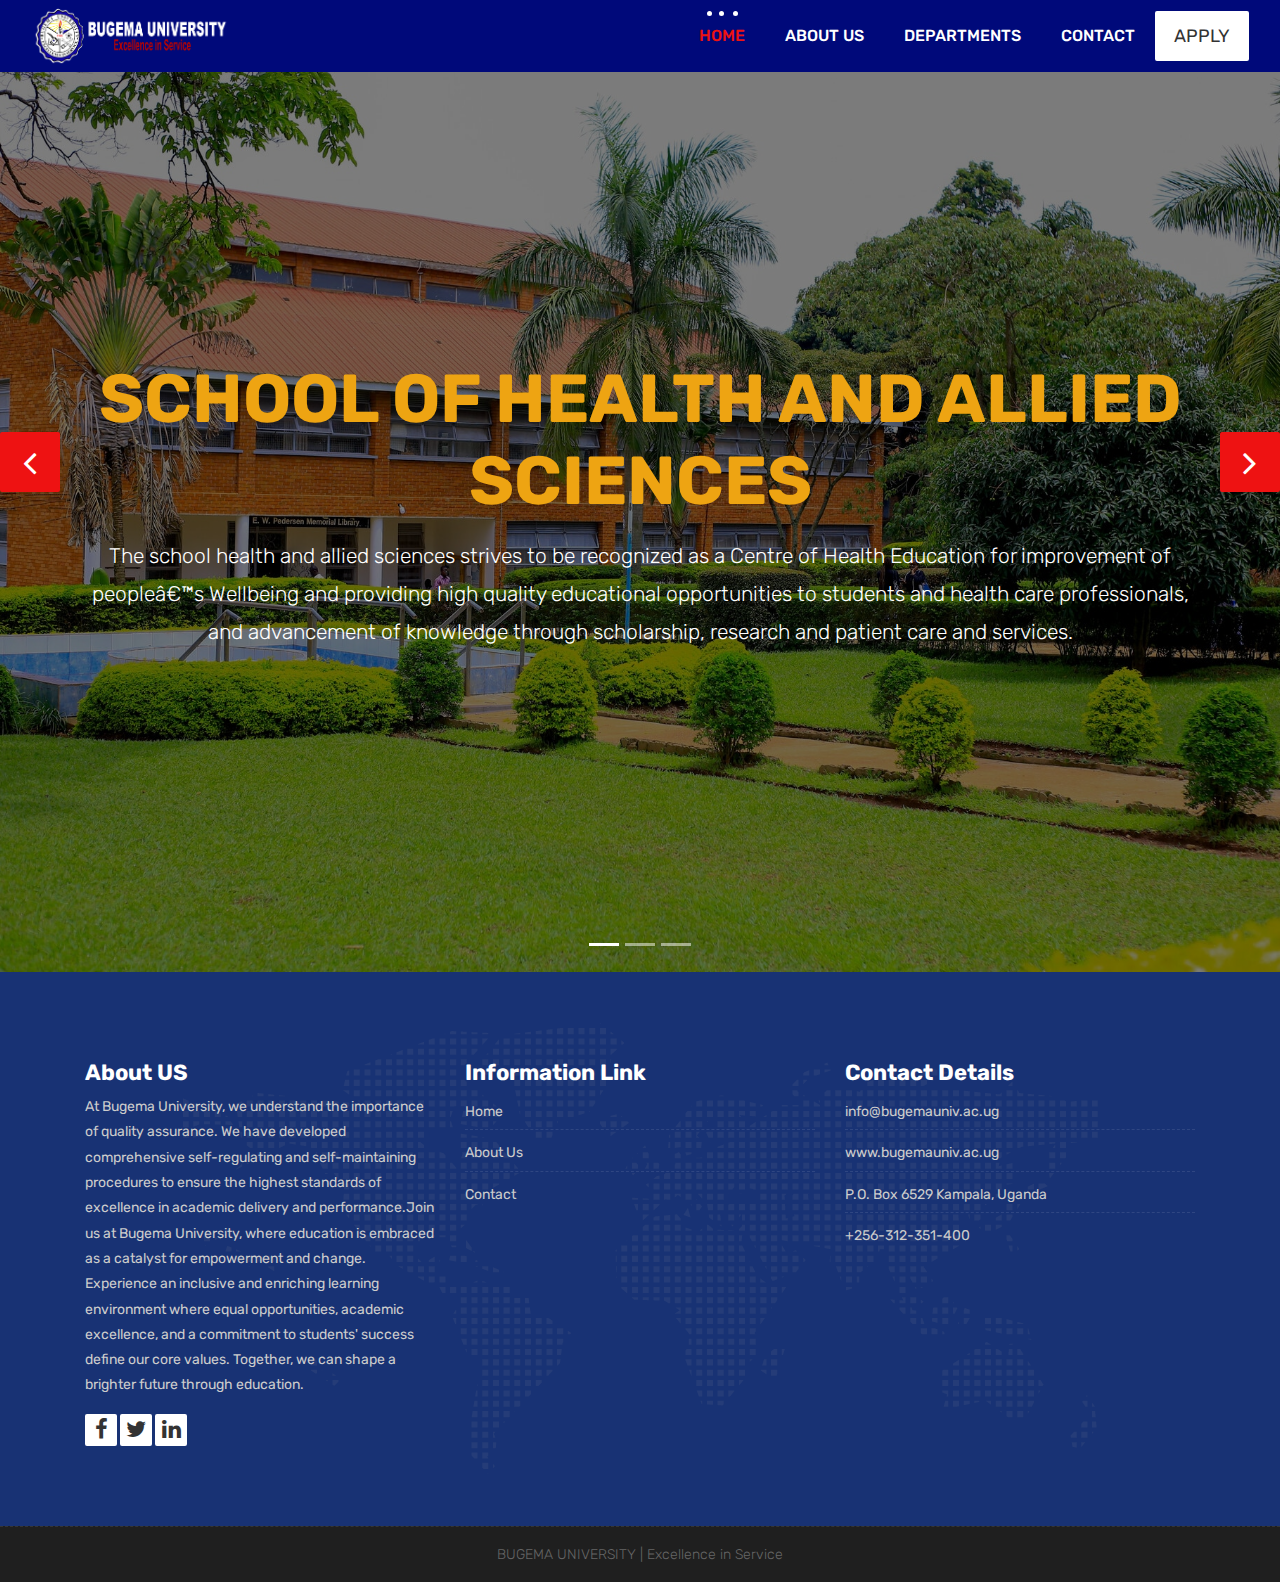
<file: index.html>
<!DOCTYPE html>
<html lang="en">

    <!-- Basic -->
    <meta charset="utf-8">
    <meta http-equiv="X-UA-Compatible" content="IE=edge">   
   
    <!-- Mobile Metas -->
    <meta name="viewport" content="width=device-width, initial-scale=1">
 
     <!-- Site Metas -->
    <title>School of Health  And Allied Sceinces</title>  
    <meta name="keywords" content="">
    <meta name="description" content="">
    <meta name="author" content="">

    <!-- Site Icons -->
    <link rel="shortcut icon" href="images/bu logo-01.png" type="image/x-icon" />
	  <link rel="apple-touch-icon" href="images/BU LOGO BIG-01.png">

    <!-- Bootstrap CSS -->
    <link rel="stylesheet" href="css/bootstrap.min.css">
    <!-- Site CSS -->
    <link rel="stylesheet" href="style.css">
    <!-- ALL VERSION CSS -->
    <link rel="stylesheet" href="css/versions.css">
    <!-- Responsive CSS -->
    <link rel="stylesheet" href="css/responsive.css">
    <!-- Custom CSS -->
    <link rel="stylesheet" href="css/custom.css">

    <!-- Modernizer for Portfolio -->
    <script src="js/modernizer.js"></script>

    <!--[if lt IE 9]>
      <script src="https://oss.maxcdn.com/libs/html5shiv/3.7.0/html5shiv.js"></script>
      <script src="https://oss.maxcdn.com/libs/respond.js/1.4.2/respond.min.js"></script>
    <![endif]-->

</head>
<body class="host_version"> 

	<header class="top-navbar">
		<nav class="navbar navbar-expand-lg navbar-light bg-light">
			<div class="container-fluid">
				<a class="navbar-brand" href="index.html">
					<img src="images/BU BANNER-01.png"  width="200" height="57" alt="" />
				</a>
				<button class="navbar-toggler" type="button" data-toggle="collapse" data-target="#navbars-host" aria-controls="navbars-rs-food" aria-expanded="false" aria-label="Toggle navigation">
					<span class="icon-bar"></span>
                    <span class="icon-bar"></span>
                    <span class="icon-bar"></span>
				</button>
				<div class="collapse navbar-collapse" id="navbars-host">
					<ul class="navbar-nav ml-auto">
						<li class="nav-item active"><a class="nav-link" href="index.html">Home</a></li>
						<li class="nav-item"><a class="nav-link" href="about.html">About Us</a></li>
						<li class="nav-item dropdown">
							<a class="nav-link dropdown-toggle" href="#" id="dropdown-a" data-toggle="dropdown">Departments </a>
							<div class="dropdown-menu" aria-labelledby="dropdown-a">
								<a class="dropdown-item" href="DEPARTMENT OF NURSING AND MID-WIFERY.html">DEPARTMENT OF NURSING AND MID-WIFERY</a>
								<a class="dropdown-item" href="DEPARTMENT OF NUTRITION FOOD AND TECHNOLOGY.html">DEPARTMENT OF NUTRITION FOOD AND TECHNOLOGY</a>
							</div>
						</li>
						<li class="nav-item"><a class="nav-link" href="contact.html">Contact</a></li>
					</ul>
					<ul class="nav navbar-nav navbar-right">
                        <li><a class="hover-btn-new log blue" href="https://apply.bugemauniv.ac.ug/" data-toggle="modal" data-target="#login"><span>APPLY</span></a></li>
                    </ul>
				</div>
			</div>
		</nav>
	</header>
	<!-- End header -->
	
	<div id="carouselExampleControls" class="carousel slide bs-slider box-slider" data-ride="carousel" data-pause="hover" data-interval="false" >
		<!-- Indicators -->
		<ol class="carousel-indicators">
			<li data-target="#carouselExampleControls" data-slide-to="0" class="active"></li>
			<li data-target="#carouselExampleControls" data-slide-to="1"></li>
			<li data-target="#carouselExampleControls" data-slide-to="2"></li>
		</ol>
		<div class="carousel-inner" role="listbox">
			<div class="carousel-item active">
				<div id="home" class="first-section" style="background-image:url('images/calendar 2023/1.jpg');">
					<div class="dtab">
						<div class="container">
							<div class="row">
								<div class="col-md-12 col-sm-12 text-center">
									<div class="big-tagline">
										<h2><b><strong>SCHOOL OF HEALTH AND ALLIED SCIENCES</strong></b></h2>
										<p class="lead">The school health and allied sciences strives to be recognized as a Centre of Health Education for improvement of peopleâ€™s Wellbeing and providing high quality educational opportunities to students and health care professionals, and advancement of knowledge through scholarship, research and patient care and services.</p>
											
											
									</div>
								</div>
							</div><!-- end row -->            
						</div><!-- end container -->
					</div>
				</div><!-- end section -->
			</div>
			<div class="carousel-item">
				<div id="home" class="first-section" style="background-image:url('images/calendar 2023/2.jpg');">
					<div class="dtab">
						<div class="container">
							<div class="row">
								<div class="col-md-12 col-sm-12 text-center">
									<div class="big-tagline">
										<h2 data-animation="animated zoomInRight"><b><strong>DEPARTMENT OF NURSING AND MID-WIFERY</strong></b></h2>
										
											<a href="DEPARTMENT OF NURSING AND MID-WIFERY.html" class="hover-btn-new"><span>Read More</span></a>
									</div>
								</div>
							</div><!-- end row -->            
						</div><!-- end container -->
					</div>
				</div><!-- end section -->
			</div>
			<div class="carousel-item">
				<div id="home" class="first-section" style="background-image:url('images/calendar 2023/FOOD.jpg');">
					<div class="dtab">
						<div class="container">
							<div class="row">
								<div class="col-md-12 col-sm-12 text-center">
									<div class="big-tagline">
										<h2 data-animation="animated zoomInRight"><strong><b>DEPARTMENT OF NUTRITION FOOD AND TECHNOLOGY </b></strong></h2>
										
											<a href="DEPARTMENT OF NUTRITION FOOD AND TECHNOLOGY.html" class="hover-btn-new"><span>Read More</span></a>
									</div>
								</div>
							</div><!-- end row -->            
						</div><!-- end container -->
					</div>
				</div><!-- end section -->
			</div>
			<!-- Left Control -->
			<a class="new-effect carousel-control-prev" href="#carouselExampleControls" role="button" data-slide="prev">
				<span class="fa fa-angle-left" aria-hidden="true"></span>
				<span class="sr-only">Previous</span>
			</a>

			<!-- Right Control -->
			<a class="new-effect carousel-control-next" href="#carouselExampleControls" role="button" data-slide="next">
				<span class="fa fa-angle-right" aria-hidden="true"></span>
				<span class="sr-only">Next</span>
			</a>
		</div>
	</div>
      <section>
        <footer class="footer">
            <div class="container">
                <div class="row">
                    <div class="col-lg-4 col-md-4 col-xs-12">
                        <div class="widget clearfix">
                            <div class="widget-title">
                                <h3>About US</h3>
                            </div>
                            <p> At Bugema University, we understand the importance of quality assurance. We have developed comprehensive self-regulating and self-maintaining procedures to ensure the highest standards of excellence in academic delivery and performance.Join us at Bugema University, where education is embraced as a catalyst for empowerment and change. Experience an inclusive and enriching learning environment where equal opportunities, academic excellence, and a commitment to students' success define our core values. Together, we can shape a brighter future through education.</p>   
                            <div class="footer-right">
                                <ul class="footer-links-soi">
                                    <li><a href="https://www.facebook.com/bugemauniv.ac.ug/"><i class="fa fa-facebook"></i></a></li>
                                    <li><a href="https://twitter.com/UnivBugema"><i class="fa fa-twitter"></i></a></li>
                                    <li><a href="https://www.linkedin.com/school/bugema-university/"><i class="fa fa-linkedin"></i></a></li>
                                </ul><!-- end links -->
                            </div>						
                        </div><!-- end clearfix -->
                    </div><!-- end col -->
        
                    <div class="col-lg-4 col-md-4 col-xs-12">
                        <div class="widget clearfix">
                            <div class="widget-title">
                                <h3>Information Link</h3>
                            </div>
                            <ul class="footer-links">
                                <li><a href="index.html">Home</a></li>
                                <li><a href="about.html">About Us</a></li>
                                <li><a href="contact.html">Contact</a></li>
                            </ul><!-- end links -->
                        </div><!-- end clearfix -->
                    </div><!-- end col -->
                    
                    <div class="col-lg-4 col-md-4 col-xs-12">
                        <div class="widget clearfix">
                            <div class="widget-title">
                                <h3>Contact Details</h3>
                            </div>
        
                            <ul class="footer-links">
                                <li><a href="mailto:#">info@bugemauniv.ac.ug</a></li>
                                <li><a href="#">www.bugemauniv.ac.ug</a></li>
                                <li>P.O. Box 6529 Kampala, Uganda</li>
                                <li>+256-312-351-400</li>
                            </ul><!-- end links -->
                        </div><!-- end clearfix -->
                    </div><!-- end col -->
                    
                </div><!-- end row -->
            </div><!-- end container -->
        </footer><!-- end footer -->
        
        <div class="copyrights">
            <div class="container">
                <div class="footer-distributed">
                    <div class="footer-center">                   
                        <p class="footer-company-name">BUGEMA UNIVERSITY | Excellence in Service</a></p>
                    </div>
                </div>
            </div><!-- end container -->
        </div><!-- end copyrights -->
</section>

    

    <!-- ALL JS FILES -->
    <script src="js/all.js"></script>
    <!-- ALL PLUGINS -->
    <script src="js/custom.js"></script>
	<script src="js/timeline.min.js"></script>
	<script>
		timeline(document.querySelectorAll('.timeline'), {
			forceVerticalMode: 700,
			mode: 'horizontal',
			verticalStartPosition: 'left',
			visibleItems: 4
		});
	</script>
</body>
</html>
</file>
<file: style.css>
/*------------------------------------------------------------------
    IMPORT FONTS
-------------------------------------------------------------------*/

@import url('https://fonts.googleapis.com/css?family=Rubik:300,300i,400,400i,500,500i,700,700i,900,900i');

/*------------------------------------------------------------------
    IMPORT FILES
-------------------------------------------------------------------*/

@import url(css/animate.css);
@import url(css/animate.min.css);
@import url(css/bootstrap-touch-slider.css);
@import url(css/flaticon.css);
@import url(css/timeline.min.css);
@import url(css/prettyPhoto.css);
@import url(css/owl.carousel.css);
@import url(css/font-awesome.min.css);

/*------------------------------------------------------------------
    SKELETON
-------------------------------------------------------------------*/

body {
    color: #333333;
    font-size: 14px;
    font-family: 'Rubik', sans-serif;
    line-height: 1.80857;
}

body.demos .section {
    background: url(images/bg.png) repeat top center #f2f3f5;
}

body.demos .section-title img {
    max-width: 280px;
    display: block;
    margin: 10px auto;
}

body.demos .service-widget h3 {
    border-bottom: 1px solid #ededed;
    font-size: 18px;
    padding: 20px 0;
    background-color: #ffffff;
}

body.demos .service-widget {
    margin: 0 0 30px;
    padding: 30px;
    background-color: #fff
}

body.demos .container-fluid {
    max-width: 1080px
}

html, body{
	height: 100%;
}


a {
    color: #1f1f1f;
    text-decoration: none !important;
    outline: none !important;
    -webkit-transition: all .3s ease-in-out;
    -moz-transition: all .3s ease-in-out;
    -ms-transition: all .3s ease-in-out;
    -o-transition: all .3s ease-in-out;
    transition: all .3s ease-in-out;
}

h1,
h2,
h3,
h4,
h5,
h6 {
    letter-spacing: 0;
    font-weight: normal;
    position: relative;
    padding: 0 0 10px 0;
    font-weight: normal;
    line-height: 120% !important;
    color: blue;
    margin: 0
}

h1 {
    font-size: 24px
}

h2 {
    font-size: 22px
}

h3 {
    font-size: 18px
}

h4 {
    font-size: 16px
}

h5 {
    font-size: 14px
}

h6 {
    font-size: 13px
}

h1 a,
h2 a,
h3 a,
h4 a,
h5 a,
h6 a {
    color: #212121;
    text-decoration: none!important;
    opacity: 1
}

h1 a:hover,
h2 a:hover,
h3 a:hover,
h4 a:hover,
h5 a:hover,
h6 a:hover {
    opacity: .8
}

a {
    color: #1f1f1f;
    text-decoration: none;
    outline: none;
}

a,
.btn {
    text-decoration: none !important;
    outline: none !important;
    -webkit-transition: all .3s ease-in-out;
    -moz-transition: all .3s ease-in-out;
    -ms-transition: all .3s ease-in-out;
    -o-transition: all .3s ease-in-out;
    transition: all .3s ease-in-out;
}

.btn-custom {
    margin-top: 20px;
    background-color: transparent !important;
    border: 2px solid #ddd;
    padding: 12px 40px;
    font-size: 16px;
}

.lead {
    font-size: 18px;
    line-height: 30px;
    color: #767676;
    margin: 0;
    padding: 0;
}

blockquote {
    margin: 20px 0 20px;
    padding: 30px;
}


/*------------------------------------------------------------------
    WP CORE
-------------------------------------------------------------------*/

.first {
    clear: both
}

.last {
    margin-right: 0
}

.alignnone {
    margin: 5px 20px 20px 0;
}

.aligncenter,
div.aligncenter {
    display: block;
    margin: 5px auto 5px auto;
}

.alignright {
    float: right;
    margin: 10px 0 20px 20px;
}

.alignleft {
    float: left;
    margin: 10px 20px 20px 0;
}

a img.alignright {
    float: right;
    margin: 10px 0 20px 20px;
}

a img.alignnone {
    margin: 10px 20px 20px 0;
}

a img.alignleft {
    float: left;
    margin: 10px 20px 20px 0;
}

a img.aligncenter {
    display: block;
    margin-left: auto;
    margin-right: auto
}

.wp-caption {
    background: #fff;
    border: 1px solid #f0f0f0;
    max-width: 96%;
    /* Image does not overflow the content area */
    padding: 5px 3px 10px;
    text-align: center;
}

.wp-caption.alignnone {
    margin: 5px 20px 20px 0;
}

.wp-caption.alignleft {
    margin: 5px 20px 20px 0;
}

.wp-caption.alignright {
    margin: 5px 0 20px 20px;
}

.wp-caption img {
    border: 0 none;
    height: auto;
    margin: 0;
    max-width: 98.5%;
    padding: 0;
    width: auto;
}

.wp-caption p.wp-caption-text {
    font-size: 11px;
    line-height: 17px;
    margin: 0;
    padding: 0 4px 5px;
}


/* Text meant only for screen readers. */

.screen-reader-text {
    clip: rect(1px, 1px, 1px, 1px);
    position: absolute !important;
    height: 1px;
    width: 1px;
    overflow: hidden;
}

.screen-reader-text:focus {
    background-color: #f1f1f1;
    border-radius: 3px;
    box-shadow: 0 0 2px 2px rgba(0, 0, 0, 0.6);
    clip: auto !important;
    color: #00097a;
    display: block;
    font-size: 14px;
    font-size: 0.875rem;
    font-weight: bold;
    height: auto;
    left: 5px;
    line-height: normal;
    padding: 15px 23px 14px;
    text-decoration: none;
    top: 5px;
    width: auto;
    z-index: 100000;
    /* Above WP toolbar. */
}

/*------------------------------------------------------------------
    LOADER
-------------------------------------------------------------------*/

.loader-container {
  position: absolute;
  top: 0;
  left: 0;
  width: 100%;
  height: 100%;
  z-index:8888;
}
.loader-container:before {
  content: '';
  position: absolute;
  top: 0;
  left: 0;
  width: 100%;
  height: 50%;
  background: #00097a;
  z-index: -1;
  transition: top 1.2s linear 3.1s;
}
.loader-container:after {
  content: '';
  position: absolute;
  bottom: 0;
  left: 0;
  width: 100%;
  height: 50%;
  background: #00097a;
  z-index: -1;
  transition: bottom 1.2s linear 3.1s;
}
.loader-container.done:before {
  top: -50%;
}
.loader-container.done:after {
  bottom: -50%;
}

.progress-br {
  position: absolute;
  top: 50%;
  left: 50%;
  transform: translateX(-50%) translateY(-50%);
  transform-origin: center;
}
.progress-br .progress__item {
  text-align: center;
  width: 100px;
  height: 100px;
  line-height: 100px;
  border: 2px solid #fff;
  border-radius: 50%;
}
.progress-br .progress__item:before {
  content: '';
  position: absolute;
  top: 0;
  left: 50%;
  margin-top: -3px;
  margin-left: 0px;
  width: 50px;
  height: 50px;
  border-top: solid 10px #fff;
  border-right: solid 10px #fff;
  border-top-right-radius: 100%;
  transform-origin: left bottom;
  -webkit-animation: spin 3s linear infinite;
}
.progress-br.float .progress__item:before {
  border-top-width: 50px;
  margin-top: 0px;
  height: 50px;
}

.progress-br.float.shadow:before {
  border-top-width: 50px;
  margin-top: -50px;
  height: 50px;
}
.progress-br.shadow:before {
  content: '';
  position: absolute;
  top: 50%;
  left: 50%;
  margin: -50px 0 0 50px;
  width: 50px;
  height: 50px;
  border-top: solid 10px #6e912d;
  border-right: solid 10px #6e912d;
  border-top-right-radius: 100%;
  z-index: -1;
  transform-origin: left bottom;
  -webkit-animation: spin 3s linear infinite;
}
.progress-br.shadow:after {
  content: '';
  position: absolute;
  top: 50%;
  left: 50%;
  width: 100px;
  height: 100px;
  color: #6e912d;
  text-align: center;
  line-height: 100px;
  border: 2px solid #6e912d;
  border-radius: 50%;
  margin: -50px 0 0 -0px;
  z-index: -1;
  transform-origin: center;
}
.progress-br.done .progress__item {
  opacity: 0;
  -webkit-animation: done 3.1s;
  transition: opacity 0.3s linear 3.1s;
}
.progress-br.done .progress__item:before {
  display: none;
}
.progress-br.done:before {
  display: none;
}
.progress-br.done:after {
  opacity: 0;
  -webkit-animation: done 3.1s;
  transition: opacity 0.15s linear 3.1s;
}

@-webkit-keyframes done {
  10% {
    transform: scale(1.1);
  }
  20% {
    transform: scale(0.9);
  }
  30% {
    transform: scale(1.07);
  }
  40% {
    transform: scale(0.93);
  }
  50% {
    transform: scale(1.04);
  }
  60% {
    transform: scale(0.97);
  }
  80% {
    transform: scale(1.01);
  }
  90% {
    transform: scale(0.99);
  }
  100% {
    transform: scale(1);
  }
}
@-webkit-keyframes spin {
  100% {
    -webkit-transform: rotate(360deg);
  }
}

.shadow{
	box-shadow: none !important;
}

/*------------------------------------------------------------------
    HEADER
-------------------------------------------------------------------*/


.top-navbar .bg-light{
	background: #00097a !important;
}

.top-navbar .navbar-light .navbar-nav .nav-link{
	color: #ffffff;
	font-size: 16px;
	font-weight: 500;
}

.top-navbar .navbar-light .navbar-nav .nav-item{
	position: relative;
	display: inline-block;
	padding: 15px 0px;
	margin: 0px 20px;
}
.top-navbar .navbar-light .navbar-nav .nav-item .nav-link{
	padding: 6px 0px;
	position: relative;
	display: block;
	line-height: 30px;
	letter-spacing: 0px;
	text-transform: uppercase;
}

.top-navbar .navbar-light .navbar-nav .nav-item::after {
    position: absolute;
    content: '';
    left: 50%;
    bottom: auto;
    top: 11px;
    width: 5px;
	height: 5px;
    opacity: 0;
    margin-left: -3px;
    background-color: #ffffff;
	border-radius: 50px;
    -webkit-transform: translateY(0px);
    transform: translateY(0px);
    transition: all 900ms ease;
    -webkit-transition: all 900ms ease;
    -ms-transition: all 900ms ease;
    -o-transition: all 900ms ease;
    -moz-transition: all 900ms ease;
}

.top-navbar .navbar-light .navbar-nav .nav-item .nav-link::before {
    position: absolute;
    content: '';
    left: 0%;
    bottom: auto;
    top: -4px;
    width: 5px;
	height: 5px;
	border-radius: 50px;
    opacity: 0;
    margin-left: -10px;
    background-color: #ffffff;
    -webkit-transform: translateY(0px);
    transform: translateY(0px);
    transition: all 900ms ease;
    -webkit-transition: all 900ms ease;
    -ms-transition: all 900ms ease;
    -o-transition: all 900ms ease;
    -moz-transition: all 900ms ease;
}

.top-navbar .navbar-light .navbar-nav .nav-item .nav-link::after {
    position: absolute;
    content: '';
    right: 0%;
    left: auto;
    bottom: auto;
    top: -4px;
    width: 5px;
	height: 5px;
	border-radius: 50px;
	border: none !important;
    opacity: 0;
    margin-right: -11px;
    background-color: #ffffff;
    transition: all 900ms ease;
    -webkit-transition: all 900ms ease;
    -ms-transition: all 900ms ease;
    -o-transition: all 900ms ease;
    -moz-transition: all 900ms ease;
}

.top-navbar .navbar-light .navbar-nav .nav-item.active::after{
	opacity: 1;
}

.top-navbar .navbar-light .navbar-nav .nav-item.active .nav-link::before {
	opacity: 1;
	left: 40%;
}
.top-navbar .navbar-light .navbar-nav .nav-item.active .nav-link{
	color: #ee1212;
}
.top-navbar .navbar-light .navbar-nav .nav-item.active .nav-link::after{
	opacity: 1;
	right: 40%;
}

.top-navbar .navbar-light .navbar-nav .nav-item:hover::after{
	opacity: 1;
}

.top-navbar .navbar-light .navbar-nav .nav-item .nav-link:hover::before{
	opacity: 1;
	left: 40%;
}
.top-navbar .navbar-light .navbar-nav .nav-item .nav-link:hover{
	color: #ee1212;
}
.top-navbar .navbar-light .navbar-nav .nav-item .nav-link:hover::after{
	opacity: 1;
	right: 40%;
}

.dropdown:hover>.dropdown-menu {
  display: block;
}

.dropdown>.dropdown-toggle:active {
    pointer-events: none;
}

.dropdown:hover>.dropdown-menu .dropdown-item{
	padding-left: 10px;
}


.top-navbar.fixed-menu .bg-light {
    position: fixed;
    top: 0;
    width: 100%;
    z-index: 9999;
    visibility: visible;
    transform: translate(0,0) scale(1);
    transition: .3s;
}

.top-navbar .bg-light {
    padding-top: 0px;
    padding-bottom: 0px;
    box-shadow: 0 0 18px 0 rgba(0,0,0,.12);
}

.top-navbar .navbar-light .navbar-nav li .dropdown-menu {
    box-shadow: 0 2px 12px 0 rgba(0,0,0,.12);
    border: none;
    border-radius: 0px;
    margin: 0px;
	padding: 10px;
}

.top-navbar .navbar-light .navbar-nav li .dropdown-menu a:hover{
	background: #ee1212;
	color: #ffffff;
}

.navbar-right li a{
	position: relative;
	font-size: 18px;
	display: inline-block;
}
.navbar-right li a,
.navbar-right li a.hover-btn-new::after {
	-webkit-transition: all 0.3s;
	-moz-transition: all 0.3s;
	-o-transition: all 0.3s;
	transition: all 0.3s;
}

.navbar-right li a.hover-btn-new::before,
.navbar-right li a.hover-btn-new::after {
  background: #ee1212;
  content: '';
  position: absolute;
  z-index: 1;
}

.navbar-right li a.hover-btn-new:hover span {
  color: #ffffff;
}
.navbar-right li a.hover-btn-new::before {
  height: 100%;
  left: 0;
  top: 0;
  width: 100%;
}
.navbar-right li a.hover-btn-new::after {
  background: #ffffff !important;
  height: 100%;
  left: 0;
  top: 0;
  width: 100%;
}
.navbar-right li a.hover-btn-new span{
	position: relative;
	z-index: 2;
	color: #333333;
}
.navbar-right li a.hover-btn-new:hover:after {
  height: 0;
  left: 50%;
  top: 50%;
  width: 0;
}


.navbar-toggler{
	background: #ffffff;
	border-radius: 0px;
	padding: 10px 10px;
}

.navbar-toggler .icon-bar {
    display: block;
    width: 22px;
    height: 2px;
    border-radius: 1px;
	background: #333333;
}
.navbar-toggler .icon-bar + .icon-bar {
    margin-top: 4px;
}

.navbar-toggler:hover{
	background: #ee1212;
}

.navbar-toggler:hover .icon-bar{
	background: #ffffff;
}


.box-slider{
	height: 100%;
}


.box-slider .carousel-control-prev{
	border-radius: 2px;
	background: #ee1212;
	position: absolute;
	left: 0px;
	font-size: 38px;
	top: 40%;
	width: 60px;
	height: 60px;
	line-height: 20px;
	opacity: 1;
}
.box-slider .carousel-control-next{
	border-radius: 2px;
	background: #ee1212;
	position: absolute;
	right: 0px;
	font-size: 38px;
	top: 40%;
	width: 60px;
	height: 60px;
	line-height: 20px;
	opacity: 1;
}

.first-section .big-tagline a{
	background: none;
	position: relative;
	display: inline-block;
	font-size: 18px;
	color: #333333;
	font-weight: 500;
}


.big-tagline a,
.big-tagline a.hover-btn-new::after {
	-webkit-transition: all 0.3s;
	-moz-transition: all 0.3s;
	-o-transition: all 0.3s;
	transition: all 0.3s;
}

.big-tagline a.hover-btn-new::before,
.big-tagline a.hover-btn-new::after {
  background: #fff;
  content: '';
  position: absolute;
  z-index: 1;
}

.big-tagline a.hover-btn-new:hover span {
  color: #ee1212;
}

.hover-btn-new::before {
  height: 100%;
  left: 0;
  top: 0;
  width: 100%;
}

.hover-btn-new::after {
  background: #ee1212 !important;
  height: 100%;
  left: 0;
  top: 0;
  width: 100%;
}
.hover-btn-new span{
	position: relative;
	z-index: 2;
}

.hover-btn-new:hover:after {
  height: 0;
  left: 50%;
  top: 50%;
  width: 0;
}


.first-section .big-tagline a:hover{
	color: #333333;
}
.box-slider .carousel-inner{
	height: 100%;
}
.box-slider .carousel-item{
	height: 100%;
	width: 100%;
}



/*------------------------------------------------------------------
    SECTIONS
-------------------------------------------------------------------*/

.dbcolor{
	background: #ee1212;
}

.parallax {
    background-attachment: fixed;
    background-size: cover;
    padding: 120px 0;
    position: relative;
    width: 100%;
}

.parallax.parallax-off {
    background-attachment: fixed !important;
    display: block;
    overflow: hidden;
    position: relative;
    background-position: center center;
    vertical-align: sub;
    width: 100%;
    z-index: 2;
}

.no-scroll-xy {
    overflow: hidden !important;
    -webkit-transition: all .4s ease-in-out;
    -moz-transition: all .4s ease-in-out;
    -ms-transition: all .4s ease-in-out;
    -o-transition: all .4s ease-in-out;
    transition: all .4s ease-in-out;
}

.section {
    display: block;
    position: relative;
    overflow: hidden;
    padding: 70px 0;
}

.noover {
    overflow: visible;
}

.noover .btn-dark {
    border: 0 !important;
}

.nopad {
    padding: 0;
}

.nopadtop {
    padding-top: 0;
}

.section.wb {
    background-color: #ffffff;
}

.section.lb {
    background-color: #f2f3f5;
}

.section.db {
    background-color: #1f1f1f;
}

.section.color1 {
    background-color: #00097a;
}
.section.cl {
	background-color: #2d3032;
}

.hover-btn-new{
	color: #ffffff;
	display: inline-block;
	font-weight: 400;
	line-height: 46px;
	padding: 0 17px;
	text-transform: uppercase;
	position: relative;
	border: 2px solid #fff;
	font-size: 14px;
	-webkit-transition: all 0.3s ease-in-out;
	-moz-transition: all 0.3s ease-in-out;
	-ms-transition: all 0.3s ease-in-out;
	-o-transition: all 0.3s ease-in-out;
	transition: all 0.3s ease-in-out;
	border-radius: 2px;
}

.orange{
	border-color:#f5f0f0;
}

.first-section {
    position: relative;
    overflow: hidden;
    height: 100%;	
	vertical-align: middle;
}

.first-section::before {
    content: "";
    position: absolute;
    height: 100%;
    width: 100%;
	top: 0px;
	left: 0px;
    display: block;
    background: rgba(0,0,0,0.5);
}

.first-section h2 {
    color: #ffffff;
    font-size: 68px;
    font-weight: 300;
    text-transform: capitalize;
    display: block;
    margin: 0;
    padding: 0 0 30px;
    position: relative;
}

.first-section h2 strong{
	color: #eea412;
}

.first-section .lead {
    font-size: 21px;
    font-weight: 300;
    padding: 0 0 40px;
    margin: 0;
    line-height: inherit;
    color: #ffffff;
}

.macbookright {
    width: 980px;
    position: absolute;
    right: -15%;
    bottom: -6%;
}

.section-title {
    display: block;
    position: relative;
    margin-bottom: 60px;
}

.section-title p {
    color: #999;
    font-weight: 400;
    font-size: 18px;
    line-height: 33px;
    margin: 0;
}

.section-title h3 {
    font-size: 42px;
    font-weight: 500;
    line-height: 62px;
    margin: 0 0 25px;
    padding: 0;
    text-transform: none;
}

.section.colorsection p,
.section.colorsection h3,
.section.db h3 {
    color: #ffffff;
}


.box-slider .first-section{
	display: table;
	position: relative;
	width: 100%;
}
.dtab{
	display: table-cell;
	vertical-align: middle;
}


.page-section{
	padding: 70px 0px; 
}

.customwidget a{
	position: relative;
	padding: 13px 40px;
	font-size: 18px;
	display: inline-block;
}


.customwidget a,
.customwidget a.hover-btn-new::after {
	-webkit-transition: all 0.3s;
	-moz-transition: all 0.3s;
	-o-transition: all 0.3s;
	transition: all 0.3s;
}

.customwidget a.hover-btn-new::before,
.customwidget a.hover-btn-new::after {
  background: #9dc15b;
  content: '';
  position: absolute;
  z-index: 1;
}

.customwidget a.hover-btn-new:hover span {
  color: #333333;
}
.customwidget a.hover-btn-new::before {
  height: 100%;
  left: 0;
  top: 0;
  width: 100%;
}
.customwidget a.hover-btn-new::after {
  background: #FFFFFF !important;
  height: 100%;
  left: 0;
  top: 0;
  width: 100%;
}
.customwidget a.hover-btn-new span{
	position: relative;
	z-index: 2;
	color: #fff;
}
.customwidget a.hover-btn-new:hover:after {
	height: 0;
	left: 50%;
	top: 50%;
	width: 0;
}
.message-box a{
	position: relative;
	font-size: 18px;
	display: inline-block;
}
.message-box a,
.message-box a.hover-btn-new::after {
	-webkit-transition: all 0.3s;
	-moz-transition: all 0.3s;
	-o-transition: all 0.3s;
	transition: all 0.3s;
}
.message-box a.hover-btn-new::before,
.message-box a.hover-btn-new::after {
	background: red;
	content: '';
	position: absolute;
	z-index: 1;
}

.message-box a.hover-btn-new:hover span {
  color: #333333;
}
.message-box a.hover-btn-new::before {
  height: 100%;
  left: 0;
  top: 0;
  width: 100%;
}
.message-box a.hover-btn-new::after {
  background: #333333 !important;
  height: 100%;
  left: 0;
  top: 0;
  width: 100%;
}
.message-box a.hover-btn-new span{
	position: relative;
	z-index: 2;
	color: #fff;
}
.message-box a.hover-btn-new:hover:after {
  height: 0;
  left: 50%;
  top: 50%;
  width: 0;
}


.customwidget{
	margin-top: 30px;
}

.hmv-box{
	padding: 60px 0px; 
}
.inner-hmv{
	padding: 15px;
	box-shadow: 0 0px 10px rgba(0,0,0,.1);
	position: relative;
	overflow: hidden;
}
.icon-box-hmv{
	width: 100px;
	height: 100px;
	line-height: 100px;
	text-align: center;
	border: 3px solid blue;
	border-radius: 6px;
	margin-bottom: 20px;
	-webkit-transition: all 0.3s;
	-moz-transition: all 0.3s;
	-o-transition: all 0.3s;
	transition: all 0.3s;
}
.icon-box-hmv i{
	font-size: 60px;
	color: red;
}
.inner-hmv h3{
	font-size: 28px;
	color: #212121;
    font-weight: 500;
	margin-bottom: 20px;
	padding: 0px;
	-webkit-transition: all 0.3s;
	-moz-transition: all 0.3s;
	-o-transition: all 0.3s;
	transition: all 0.3s;
}
.inner-hmv p{
	margin: 0px;
}

.inner-hmv:hover .icon-box-hmv{
	border: 3px solid red;
}
.inner-hmv:hover .icon-box-hmv i{
	color: blue;
}
.inner-hmv:hover h3{
	color: red;
}
.tr-pa{
	font-size: 170px;
	color: #fbfbfb;
    position: absolute;
    top: -20px;
    right: -10px;
    line-height: 125px;
	font-weight: 700;
	opacity: 0;
	-webkit-transition: all 0.3s;
	-moz-transition: all 0.3s;
	-o-transition: all 0.3s;
	transition: all 0.3s;
}
.inner-hmv:hover .tr-pa{
	opacity: 1;
	-webkit-transition: all 0.3s;
	-moz-transition: all 0.3s;
	-o-transition: all 0.3s;
	transition: all 0.3s;
}


/*------------------------------------------------------------------
    PORTFOLIO
-------------------------------------------------------------------*/

.item-h2,
.item-h1 {
    height: 100% !important;
    height: auto !important;
}

.isotope-item {
    z-index: 2;
    padding: 0;
}

.isotope-hidden.isotope-item {
    pointer-events: none;
    z-index: 1;
}

.isotope,
.isotope .isotope-item {
    /* change duration value to whatever you like */
    -webkit-transition-duration: 0.8s;
    -moz-transition-duration: 0.8s;
    transition-duration: 0.8s;
}

.isotope {
    -webkit-transition-property: height, width;
    -moz-transition-property: height, width;
    transition-property: height, width;
}

.isotope .isotope-item {
    -webkit-transition-property: -webkit-transform, opacity;
    -moz-transition-property: -moz-transform, opacity;
    transition-property: transform, opacity;
}

.portfolio-filter ul {
    padding: 0;
    z-index: 2;
    display: block;
    position: relative;
    margin: 0;
}

.portfolio-filter ul li {
    border-radius: 0;
    display: inline-block;
    margin: 0 5px 0 0;
    text-decoration: none;
    text-transform: uppercase;
    vertical-align: middle;
}

.portfolio-filter ul li:last-child:after {
    content: "";
}

.portfolio-filter ul li .btn-dark {
    box-shadow: none;
    background-color: transparent;
    border: 1px solid #e6e7e6 !important;
    color: #1f1f1f;
    font-weight: 400;
    font-size: 13px;
    padding: 10px 30px;
}

.da-thumbs {
    list-style: none;
    position: relative;
    padding: 0;
}

.da-thumbs .pitem {
    margin: 0;
    padding: 15px;
    position: relative;
}

.da-thumbs .pitem a,
.da-thumbs .pitem a img {
    display: block;
    position: relative;
}

.da-thumbs .pitem a {
    overflow: hidden;
}

.da-thumbs .pitem a div {
    position: absolute;
    background-color: rgba(0, 0, 0, 0.8);
    width: 100%;
    height: 100%;
}

.da-thumbs .pitem a div h3 {
    display: block;
    color: #ffffff;
    font-size: 20px;
    padding: 30px 15px;
    text-transform: capitalize;
    font-weight: normal;
}

.da-thumbs .pitem a div h3 small {
    display: block;
    color: #ffffff;
    margin-top: 5px;
    font-size: 13px;
    font-weight: 300;
}

.da-thumbs .pitem a div i {
    background-color: #1f1f1f;
    position: absolute;
    color: #ffffff !important;
    bottom: 0;
    font-size: 15px;
    z-index: 12;
    right: 0;
    width: 40px;
    height: 40px;
    line-height: 40px;
    text-align: center;
}


/*------------------------------------------------------------------
    TESTIMONIALS
-------------------------------------------------------------------*/

.logos img {
    margin: auto;
    display: block;
    text-align: center;
    width: 100%;
    opacity: 0.3;
}

.logos img:hover {
    opacity: 1;
}

.desc h3 i {
    color: #eea412;
    font-size: 37px;
    vertical-align: middle;
    margin-right: 12px;
}

.desc {
    padding: 30px;
    position: relative;
    background: #000;
    border: none;
	border-radius: 2px;
}

.testi-meta {
    display: block;
    margin-top: 20px;
	margin-bottom: 20px;
}

.testi-meta img{
	display: inline-block !important; 
}
#testimonials{
	position: relative;
}
#testimonials:before{
	background: rgba(0,0,0,0.8);
	content: "";
	position: absolute;
	top: 0px;
	left: 0px;
	width: 100%;
	height: 100%;
}
.testimonial h4 {
    font-size: 18px;
    color: #ffffff;
    padding: 13px 0 0;
}

.testimonial img {
    max-width: 55px;
}

.testimonial small {
    margin-top: 7px;
    font-size: 16px;
    display: block;
}

.testimonial {
    background-color: transparent;
	max-width: 550px;
	width: 100%;
	margin: 0 auto;
	text-align: center;
}

.testimonial h3 {
    padding: 0 0 10px;
    font-size: 20px;
    font-weight: 600;
}

.testimonial small,
.testimonial .lead {
    background-color: transparent;
    color: #aaa;
    display: block;
    font-size: 16px;
    font-style: normal;
    line-height: 30px;
    margin: 0;
    padding: 0;
    position: relative;
}

.testimonial p:after {
    display: none;
}

.testi-carousel.owl-carousel .owl-item.active.center .testimonial{
	-webkit-transform: scale(1.1);
	-ms-transform: scale(1.1);
	transform: scale(1.1);
	-webkit-transition: all 0.3s ease;
	-o-transition: all 0.3s ease;
	transition: all 0.3s ease;
}




/*------------------------------------------------------------------
    PRICING TABLES
-------------------------------------------------------------------*/

.pricing-table {
    margin: 0px;
    background: #fff;
    box-shadow: 0 5px 14px rgba(0, 0, 0, 0.1);
	border-radius: 2px;
}

.pricing-table i {
    width: 30px;
    color: #c2c2c2;
    display: inline-block;
    margin-right: 10px;
    padding-right: 5px;
    border-right: 1px solid #ececec;
}

.pricing-table .btn-dark {
    padding: 10px 24px;
    font-size: 15px;
}

.pricing-table strong {
    font-weight: 600;
    margin-right: 6px;
    color: #1f1f1f;
}

.pricing-table-header {
    padding: 30px 0 25px 0;
    background: #ffffff;
	border-radius: 2px;
}

.pricing-table-header h2 {
    font-size: 31px;
    margin: 0;
    padding: 0;
    font-weight: 500;
}

.pricing-table-header h3 {
    font-size: 15px;
    font-weight: 600;
    color: #aaaaaa;
    margin-top: 10px;
    text-transform: uppercase;
}

.pricing-table-space {
    height: 10px;
}

.pricing-table-text {
    margin: 15px 30px 0 30px;
    padding: 0 10px 15px 10px;
    border-bottom: 1px solid #ececec;
    font-weight: 300;
    line-height: 30px;
    color: #c2c2c2;
    font-size: 16px;
}

.pricing-table-text p {
    font-weight: 400;
}

.pricing-table-features {
    margin: 15px 30px 0 30px;
    padding: 0 10px 15px 30px;
    border-bottom: 1px solid #ececec;
    text-align: left;
    line-height: 30px;
    font-size: 16px;
    color: #c2c2c2;
}

.pricing-table-highlighted h3,
.pricing-table-highlighted h2 {
    color: #ffffff !important;
}

.pricing-table-sign-up {
    margin-top: 25px;
    padding-bottom: 30px;
}

.pricing-table-sign-up a{}
.pricing-table-sign-up a{
	position: relative;
	font-size: 18px;
	display: inline-block;
}
.pricing-table-sign-up a,
.pricing-table-sign-up a.hover-btn-new::after {
	-webkit-transition: all 0.3s;
	-moz-transition: all 0.3s;
	-o-transition: all 0.3s;
	transition: all 0.3s;
}

.pricing-table-sign-up a.hover-btn-new::before,
.pricing-table-sign-up a.hover-btn-new::after {
  background: #eea412;
  content: '';
  position: absolute;
  z-index: 1;
}

.pricing-table-sign-up a.hover-btn-new:hover span {
  color: #333333;
}
.pricing-table-sign-up a.hover-btn-new::before {
  height: 100%;
  left: 0;
  top: 0;
  width: 100%;
}
.pricing-table-sign-up a.hover-btn-new::after {
  background: #333333 !important;
  height: 100%;
  left: 0;
  top: 0;
  width: 100%;
}
.pricing-table-sign-up a.hover-btn-new span{
	position: relative;
	z-index: 2;
	color: #fff;
}
.pricing-table-sign-up a.hover-btn-new:hover:after {
  height: 0;
  left: 50%;
  top: 50%;
  width: 0;
}



.pricing-table:hover {
	transform: scale(1.05,1.06);
	-webkit-transform: scale(1.05,1.06);
	-moz-transform: scale(1.05,1.06);
	-o-transform: scale(1.05,1.06);
	transition: 0.5s all ease;
	-webkit-transition: 0.5s all ease;
	-moz-transition: 0.5s all ease;
	-o-transition: 0.5s all ease;
	-ms-transition: 0.5s all ease;
}

/* Highlighted table */

.pricing-table-highlighted {
    margin-top: 0;
}

.m130 {
    margin-top: 130px;
}

.nav-pills {
    border: 1px solid #e1e1e1;
	border-radius: 2px;
}

.nav-pills > li {
    width: 50%;
    padding: 10px;
    float: left;
    margin: 0 !important;
}

.nav-pills > li > a {
    margin: 0!important;
    text-align: center;
    background-color: #f4f4f4;
	display: block;
	padding: 10px 0px;
	border-radius: 2px;
}


/*------------------------------------------------------------------
    ICON BOXES
-------------------------------------------------------------------*/

.icon-wrapper {
    position: relative;
	padding: 15px;
	box-shadow: -1px 3px 30px rgba(0, 0, 0, 0.08);
    cursor: pointer;
    display: block;
    z-index: 1;
}

.icon-wrapper i {
    width: 75px;
    height: 75px;
    text-align: center;
    line-height: 75px;
    font-size: 48px;
    background-color: #333333;
    color: #ffffff;
    margin-top: 0;
	position: relative;
	z-index: 1;
}

.small-icons.icon-wrapper:hover i,
.small-icons.icon-wrapper:hover i:hover,
.small-icons.icon-wrapper i {
    width: auto !important;
    height: auto !important;
    line-height: 1 !important;
    padding: 0 !important;
    color: #e3e3e3 !important;
    background-color: transparent !important;
    background: none !important;
    margin-right: 10px !important;
    vertical-align: middle;
    font-size: 24px !important;
}

.small-icons.icon-wrapper h3 {
    font-size: 18px;
    padding-bottom: 5px;
}

.small-icons.icon-wrapper p {
    padding: 0;
    margin: 0;
}

.icon-wrapper h3 {
    font-size: 20px;
	font-weight: 500;
    padding: 0 0 15px;
    margin: 0;
}

.icon-wrapper p {
    margin-bottom: 0;
    padding-left: 95px;
}

.icon-wrapper p small {
    display: block;
    color: #999;
    margin-top: 10px;
    text-transform: none;
    font-weight: 600;
    font-size: 16px;
}

.icon-wrapper p small:hover a{
	color: #9dc15b;
}

.icon-wrapper p small:after {
    content: "\f105";
    font-family: FontAwesome;
    margin-left: 5px;
    font-size: 11px;
}

.table-responsive-sm .table td, .table-responsive-sm .table th {
	vertical-align: middle;
	white-space: nowrap;
}



/*------------------------------------------------------------------
    MESSAGE BOXES
-------------------------------------------------------------------*/

.align-items-center{
	margin-bottom: 30px;
}

.message-box{
	padding: 20px 0px;
}

.service-widget h3 {
    font-size: 30px;
    color: #ffffff;
    padding: 20px 0 12px;
    margin: 0;
}

.service-widget h3 a,
.section.wb .service-widget h3,
.section.lb .service-widget h3 {
    color: #1f1f1f;
}

.service-widget p {
    margin-bottom: 0;
    padding-bottom: 0;
}

.message-box h4 {
    text-transform: uppercase;
    padding: 0;
    margin: 0 0 5px;
    font-weight: 600;
    letter-spacing: 0.5px;
    font-size: 15px;
    color: red;
}

.message-box h2 {
    font-size: 38px;
    font-weight: 400;
    padding: 0 0 10px;
    margin: 0;
    line-height: 62px;
    margin-top: 0;
    text-transform: none;
}

.message-box p {
    margin-bottom: 20px;
}

.message-box .lead {
    padding-top: 10px;
    font-size: 19px;
    font-style: italic;
    color: #999;
    padding-bottom: 0;
}

.post-media {
    position: relative;
}

.post-media img {
    width: 100%;
}

.playbutton {
    position: absolute;
    color: #ffffff !important;
    top: 40%;
    font-size: 60px;
    z-index: 12;
    left: 0;
    right: 0;
    text-align: center;
    margin: -20px auto;
}

.hoverbutton {
    background-color: rgba(255, 255, 255, 0.8);
    position: absolute;
    color: #1f1f1f !important;
    top: 48%;
    font-size: 21px;
    z-index: 12;
    left: 0;
    opacity: 0;
    right: 0;
    width: 50px;
    height: 50px;
    line-height: 50px;
    text-align: center;
    margin: -20px auto;
}

.service-widget:hover .hoverbutton {
    opacity: 1;
}

hr.hr1 {
    position: relative;
    margin: 60px 0;
    border: 1px dashed #f2f3f5;
}

hr.hr2 {
    position: relative;
    margin: 17px 0;
    border: 1px dashed #f2f3f5;
}

hr.hr3 {
    position: relative;
    margin: 25px 0 30px 0;
    border: 1px dashed #f2f3f5;
}

hr.invis {
    border-color: transparent;
}

hr.invis1 {
    margin: 10px 0;
    border-color: transparent;
}

.section.parallax hr.hr1 {
    border-color: rgba(255, 255, 255, 0.1);
}

.sep1 {
    display: block;
    position: absolute;
    content: '';
    width: 40px;
    height: 40px;
    bottom: -20px;
    left: 50%;
    margin-left: -14px;
    background-color: #1f1f1f;
    -ms-transform: rotate(45deg);
    -webkit-transform: rotate(45deg);
    transform: rotate(45deg);
    z-index: 1;
}

.sep2 {
    display: block;
    position: absolute;
    content: '';
    width: 40px;
    height: 40px;
    top: -20px;
    left: 50%;
    margin-left: -14px;
    background-color: #1f1f1f;
    -ms-transform: rotate(45deg);
    -webkit-transform: rotate(45deg);
    transform: rotate(45deg);
    z-index: 1;
}


/* Divider Styles */

.divider-wrapper {
    width: 100%;
    box-shadow: 0 5px 14px rgba(0, 0, 0, 0.1);
    height: 540px;
    margin: 0 auto;
    position: relative;
}

.divider-wrapper:hover {
    cursor: none;
}

.divider-bar {
    position: absolute;
    width: 10px;
    left: 50%;
    top: -10px;
    bottom: -15px;
}

.code-wrapper {
    border: 1px solid #ffffff;
    display: block;
    overflow: hidden;
    width: 100%;
    height: 100%;
    position: relative;
    background: url("uploads/code.jpg") no-repeat;
}

.design-wrapper {
    overflow: hidden;
    position: absolute;
    top: 0;
    left: 0;
    right: 0;
    bottom: 0;
    -webkit-transform: translateX(50%);
    transform: translateX(50%);
}

.design-image {
    display: block;
    width: 100%;
    height: 100%;
    position: relative;
    -webkit-transform: translateX(-50%);
    transform: translateX(-50%);
    background: url("uploads/design.jpg") no-repeat;
}


/*------------------------------------------------------------------
    FEATURES
-------------------------------------------------------------------*/

.customwidget h1 {
    font-size: 44px;
    color: #333333;
    padding: 15px 0 25px;
    margin: 0;
    line-height: 1 !important;
    font-weight: 300;
}

.customwidget ul {
    padding: 0;
    display: block;
    margin-bottom: 30px;
}

.customwidget li i {
    margin-right: 5px;
}

.customwidget li {
    color: #333333;
    margin-right: 10px;
}

.image-center img {
    position: relative;
    margin: 0 0 -208px;
    z-index: 10;
    padding-right: 30px;
    text-align: center;
}

.customwidget p {
    font-style: normal;
    font-size: 18px;
    padding: 0 0 10px;
}

.img-center img {
    width: 100%;
    box-shadow: 0 5px 14px rgba(0, 0, 0, 0.1);
}

.img-center {
    margin: auto;
}

#features li p {
    margin-bottom: 0;
    padding-bottom: 0;
}

#features li {
    display: table;
    width: 100%;
    margin: 35px 0;
    cursor: pointer;
}

.features-left,
.features-right {
    padding: 0 10px;
}

.features-right li:last-child,
.features-left li:last-child {
    margin-bottom: 0px;
    padding-bottom: 0 !important;
}

.features-right li i,
.features-left li i {
    width: 68px;
    height: 68px;
    line-height: 68px;
    display: table;
    border-radius: 50%;
    font-size: 26px;
    background-color: #f2f3f5;
    margin: 0 auto 22px;
    position: relative;
    text-align: center;
    z-index: 55;
    transition: .4s;
    padding: 0;
}

#features i img {
    display: table;
    margin: 0 auto;
}

.features-left li i:before,
.features-right li i:before {
    text-align: center;
}

.features-right li i .ico-current,
.features-left li i .ico-current {
    opacity: 1;
    transition: .4s;
    visibility: visible;
}

.features-right li i .ico-hover,
.features-left li i .ico-hover {
    opacity: 0;
    transition: .4s;
    visibility: hidden;
    top: 19px;
}

.features-right li:hover .ico-current,
.features-left li:hover .ico-current {
    opacity: 0;
    transition: .4s;
    visibility: hidden;
}

.features-right li:hover .ico-hover,
.features-left li:hover .ico-hover {
    opacity: 1;
    transition: .4s;
    visibility: visible;
}

.features-right i {
    float: left;
}

.fr-inner {
    margin-left: 90px;
}

.features-left i {
    float: right;
}

.fl-inner {
    text-align: right;
    margin-right: 90px;
}

#features h4 {
    text-transform: capitalize;
    margin: 0;
    font-size: 19px;
}


/*------------------------------------------------------------------
    CONTACT
-------------------------------------------------------------------*/

.bootstrap-select {
    width: 100% \0;
    /*IE9 and below*/
}

.bootstrap-select > .dropdown-toggle {
    width: 100%;
    padding-right: 25px;
}

.has-error .bootstrap-select .dropdown-toggle,
.error .bootstrap-select .dropdown-toggle {
    border-color: red;
}

.bootstrap-select.fit-width {
    width: auto !important;
}

.bootstrap-select:not([class*="col-"]):not([class*="form-control"]):not(.input-group-btn) {
    width: 100%;
}

.bootstrap-select .dropdown-toggle:focus {
    outline: thin dotted #333333 !important;
    outline: 5px auto -webkit-focus-ring-color !important;
    outline-offset: -2px;
}

.bootstrap-select.form-control {
    margin-bottom: 0;
    padding: 0;
    border: none;
}

.bootstrap-select.form-control:not([class*="col-"]) {
    width: 100%;
}

.bootstrap-select.form-control.input-group-btn {
    z-index: auto;
}

.bootstrap-select.btn-group:not(.input-group-btn),
.bootstrap-select.btn-group[class*="col-"] {
    float: none;
    display: inline-block;
    margin-left: 0;
}

.bootstrap-select.btn-group.dropdown-menu-right,
.bootstrap-select.btn-group[class*="col-"].dropdown-menu-right,
.row .bootstrap-select.btn-group[class*="col-"].dropdown-menu-right {
    float: right;
}

.form-inline .bootstrap-select.btn-group,
.form-horizontal .bootstrap-select.btn-group,
.form-group .bootstrap-select.btn-group {
    margin-bottom: 0;
}

.form-group-lg .bootstrap-select.btn-group.form-control,
.form-group-sm .bootstrap-select.btn-group.form-control {
    padding: 0;
}

.form-inline .bootstrap-select.btn-group .form-control {
    width: 100%;
}

.bootstrap-select.btn-group.disabled,
.bootstrap-select.btn-group > .disabled {
    cursor: not-allowed;
}

.bootstrap-select.btn-group.disabled:focus,
.bootstrap-select.btn-group > .disabled:focus {
    outline: none !important;
}

.bootstrap-select.btn-group .dropdown-toggle .filter-option {
    display: inline-block;
    overflow: hidden;
    width: 100%;
    text-align: left;
}

.bootstrap-select.btn-group .dropdown-toggle .fa-angle-down {
    position: absolute;
    top: 30% !important;
    right: -5px;
    vertical-align: middle;
}

.bootstrap-select.btn-group[class*="col-"] .dropdown-toggle {
    width: 100%;
}

.bootstrap-select.btn-group .dropdown-menu {
    border: 1px solid #ededed;
    box-shadow: none;
    box-sizing: border-box;
    min-width: 100%;
    padding: 20px 10px;
    z-index: 1035;
}

.dropdown-menu > li > a {
    background-color: transparent !important;
    color: #bcbcbc !important;
    font-size: 15px;
    padding: 10px 20px;
}

.bootstrap-select.btn-group .dropdown-menu.inner {
    position: static;
    float: none;
    border: 0;
    padding: 0;
    margin: 0;
    border-radius: 0;
    -webkit-box-shadow: none;
    box-shadow: none;
}

.bootstrap-select.btn-group .dropdown-menu li {
    position: relative;
}

.bootstrap-select.btn-group .dropdown-menu li.active small {
    color: #fff;
}

.bootstrap-select.btn-group .dropdown-menu li.disabled a {
    cursor: not-allowed;
}

.bootstrap-select.btn-group .dropdown-menu li a {
    cursor: pointer;
}

.bootstrap-select.btn-group .dropdown-menu li a.opt {
    position: relative;
    padding-left: 2.25em;
}

.bootstrap-select.btn-group .dropdown-menu li a span.check-mark {
    display: none;
}

.bootstrap-select.btn-group .dropdown-menu li a span.text {
    display: inline-block;
}

.bootstrap-select.btn-group .dropdown-menu li small {
    padding-left: 0.5em;
}

.bootstrap-select.btn-group .dropdown-menu .notify {
    position: absolute;
    bottom: 5px;
    width: 96%;
    margin: 0 2%;
    min-height: 26px;
    padding: 3px 5px;
    background: #f5f5f5;
    border: 1px solid #e3e3e3;
    -webkit-box-shadow: inset 0 1px 1px rgba(0, 0, 0, 0.05);
    box-shadow: inset 0 1px 1px rgba(0, 0, 0, 0.05);
    pointer-events: none;
    opacity: 0.9;
    -webkit-box-sizing: border-box;
    -moz-box-sizing: border-box;
    box-sizing: border-box;
}

.bootstrap-select.btn-group .no-results {
    padding: 3px;
    background: #f5f5f5;
    margin: 0 5px;
    white-space: nowrap;
}

.bootstrap-select.btn-group.fit-width .dropdown-toggle .filter-option {
    position: static;
}

.bootstrap-select.btn-group.fit-width .dropdown-toggle .caret {
    position: static;
    top: auto;
    margin-top: 4px;
}

.bootstrap-select.btn-group.show-tick .dropdown-menu li.selected a span.check-mark {
    position: absolute;
    display: inline-block;
    right: 15px;
    margin-top: 5px;
}

.bootstrap-select.btn-group.show-tick .dropdown-menu li a span.text {
    margin-right: 34px;
}

.bootstrap-select.show-menu-arrow.open > .dropdown-toggle {
    z-index: 1036;
}

.bootstrap-select.show-menu-arrow .dropdown-toggle:before {
    content: '';
    border-left: 7px solid transparent;
    border-right: 7px solid transparent;
    border-bottom: 7px solid rgba(204, 204, 204, 0.2);
    position: absolute;
    bottom: -4px;
    left: 9px;
    display: none;
}

.bootstrap-select.show-menu-arrow .dropdown-toggle:after {
    content: '';
    border-left: 6px solid transparent;
    border-right: 6px solid transparent;
    border-bottom: 6px solid white;
    position: absolute;
    bottom: -4px;
    left: 10px;
    display: none;
}

.bootstrap-select.show-menu-arrow.dropup .dropdown-toggle:before {
    bottom: auto;
    top: -3px;
    border-top: 7px solid rgba(204, 204, 204, 0.2);
    border-bottom: 0;
}

.bootstrap-select.show-menu-arrow.dropup .dropdown-toggle:after {
    bottom: auto;
    top: -3px;
    border-top: 6px solid white;
    border-bottom: 0;
}

.bootstrap-select.show-menu-arrow.pull-right .dropdown-toggle:before {
    right: 12px;
    left: auto;
}

.bootstrap-select.show-menu-arrow.pull-right .dropdown-toggle:after {
    right: 13px;
    left: auto;
}

.bootstrap-select.show-menu-arrow.open > .dropdown-toggle:before,
.bootstrap-select.show-menu-arrow.open > .dropdown-toggle:after {
    display: block;
}

.bs-searchbox,
.bs-actionsbox,
.bs-donebutton {
    padding: 4px 8px;
}

.bs-actionsbox {
    float: left;
    width: 100%;
    -webkit-box-sizing: border-box;
    -moz-box-sizing: border-box;
    box-sizing: border-box;
}

.bs-actionsbox .btn-group button {
    width: 50%;
}

.bs-donebutton {
    float: left;
    width: 100%;
    -webkit-box-sizing: border-box;
    -moz-box-sizing: border-box;
    box-sizing: border-box;
}

.bs-donebutton .btn-group button {
    width: 100%;
}

.bs-searchbox + .bs-actionsbox {
    padding: 0 8px 4px;
}

.bs-searchbox .form-control {
    margin-bottom: 0;
    width: 100%;
}

select.bs-select-hidden,
select.selectpicker {
    display: none !important;
}

select.mobile-device {
    position: absolute !important;
    top: 0;
    left: 0;
    display: block !important;
    width: 100%;
    height: 100% !important;
    opacity: 0;
}


/*# sourceMappingURL=bootstrap-select.css.map */

.bootstrap-select > .btn {
    background: rgba(0, 0, 0, 0) none repeat scroll 0 0;
    font-size: 15px;
    height: 33px;
    box-shadow: none !important;
    border: 0 !important;
    padding: 0;
    width: 100%;
    color: #bcbcbc !important;
}

.contact_form {
    border: none;
    box-shadow: 0 5px 14px rgba(0, 0, 0, 0.1);
    background-color: #333333;
    padding: 40px 30px;
	margin-right: -15px;
}

.contact_form .form-control {
    background-color: #fff;
    margin-bottom: 30px;
    border: 1px solid #ebebeb;
    box-sizing: border-box;
    color: #bcbcbc;
    font-size: 16px;
    outline: 0 none;
    padding: 10px 25px;
    height: 55px;
    resize: none;
    box-shadow: none !important;
    width: 100%;
}

.contact_form textarea {
    color: #bcbcbc;
    padding: 20px 25px !important;
    height: 160px !important;
}

.contact_form .form-control::-webkit-input-placeholder {
    color: #bcbcbc;
}

.contact_form .form-control::-moz-placeholder {
    opacity: 1;
    color: #bcbcbc;
}

.contact_form .form-control::-ms-input-placeholder {
    color: #bcbcbc;
}

#contact {
    background: url(images/bg.png) no-repeat center center #fff;
}

.map-box{
	margin-left: -15px;
}

/*------------------------------------------------------------------
    FOOTER
-------------------------------------------------------------------*/

.cac {
    background-color: #232323;
    -webkit-transition: all .3s ease-in-out;
    -moz-transition: all .3s ease-in-out;
    -ms-transition: all .3s ease-in-out;
    -o-transition: all .3s ease-in-out;
    transition: all .3s ease-in-out;
}

.cac:hover a h3 {
    color: #fff !important;
}

.cac a h3 {
    color: #999;
}

.cac h3 {
    padding: 60px 0;
    margin: 0;
    font-weight: 400;
    font-size: 20px;
    text-transform: capitalize;
    line-height: !important;
}

.footer {
    padding: 90px 0 80px !important;
    color: #cccccc;
	background:#183274 url('images/world-map.png') no-repeat center; 
}

.footer .widget-title {
    position: relative;
    display: block;
    margin-bottom: 10px;
}

.footer .widget-title small {
    color: #cccccc;
    display: block;
    padding: 0 58px;
    text-transform: uppercase;
}

.footer .widget-title h3 {
    color: #fff;
    font-weight: 700;
    font-size: 22px;
    padding: 0;
    margin: 0;
    line-height: 1 !important;
}

.footer-links {
    list-style: none;
    padding: 0;
}

.footer-links a {
    color: #cccccc;
}

.footer-links a:hover,
.footer a:hover {
    color: #f4f4f4 !important;
}

.footer-links li {
    margin-bottom: 5px;
    display: block;
    width: 100%;
	padding: 5px 0px;
    border-bottom: 1px dashed rgba(255, 255, 255, 0.1);
}

.twitter-widget li {
    margin-bottom: 0;
    border: 0 !important;
}

.twitter-widget li i {
    border-right: 0 !important;
    margin-right: 0;
}

.footer-links li:last-child {
    margin-bottom: 0;
    padding-bottom: 0;
    border: 0;
}

.footer-links i {
    display: inline-block;
    width: 25px;
    margin-right: 10px;
    border-right: 1px dashed rgba(255, 255, 255, 0.1);
}

.copyrights {
    border-top: 1px dashed rgba(255, 255, 255, 0.1);
    background-color: #1f1f1f;
    box-sizing: border-box;
    width: 100%;
    text-align: left;
    padding: 10px 0px;
    overflow: hidden;
}


/* Footer left */

.footer-distributed .footer-left {
    float: left;
}

.footer-distributed .footer-links {
    margin: 0 0 10px;
    text-transform: uppercase;
    padding: 0;
}

.footer-distributed .footer-links a {
    display: inline-block;
    line-height: 1.8;
    margin: 0 10px 0 10px;
    text-decoration: none;
}

.footer-distributed .footer-company-name {
    font-weight: 300;
    margin: 0 10px;
    color: #666;
    padding: 5px 0px;
}


/* Footer right */

.footer-distributed .footer-right {
    float: right;
}


/* The search form */

.footer-distributed form {
    position: relative;
}

.footer-distributed form input {
    display: block;
    border-radius: 3px;
    box-sizing: border-box;
    background-color: #181818;
    border: none;
    font: inherit;
    font-size: 15px;
    font-weight: normal;
    color: #999;
    width: 400px;
    padding: 18px 50px 18px 18px;
}

.footer-distributed form input:focus {
    outline: none;
}


/* Changing the placeholder color */

.footer-distributed form input::-webkit-input-placeholder {
    color: #999;
}

.footer-distributed form input::-moz-placeholder {
    opacity: 1;
    color: #999;
}

.footer-distributed form input:-ms-input-placeholder {
    color: #999;
}


/* The magnify glass icon */

.footer-distributed form i {
    width: 18px;
    height: 18px;
    position: absolute;
    top: 16px;
    right: 18px;
    color: #999;
    font-size: 18px;
    margin-top: 6px;
}


.footer-distributed .footer-company-name a{
	color: #ffffff;
}

.footer-distributed .footer-company-name a:hover{
	color: #eea412;
}
.footer-links-soi{
	margin: 0px;
	padding: 0px;
}
.footer-links-soi li{
	display: inline-block;
}
.footer-links-soi li a{
	background: #ffffff;
	color: #333333;
	width: 32px;
	height: 32px;
	display: block;
	font-size: 22px;
	text-align: center;
	line-height: 32px;
	border-radius: 2px;
}
.footer-links-soi li a:hover{
	background: red;
}
.footer-links-soi li a:hover i{
	color: #ffffff;
	-webkit-transform: rotateY(360deg);
	transform: rotateY(360deg);
}

.footer-links-soi li a i{
	-webkit-transition: all 0.6s ease;
	-o-transition: all 0.6s ease;
	transition: all 0.6s ease;
}

.footer-center{
	text-align: center;
}


/*------------------------------------------------------------------
    MISC
-------------------------------------------------------------------*/

.progress {
    background-color: #f2f3f5;
    border-radius: 0;
    box-shadow: none;
    height: 5px;
    margin-bottom: 20px;
    overflow: hidden;
}

.skills h3 {
    color: #999999;
    font-size: 15px;
}

.dmtop {
    background-color: #3C3D41;
    z-index: 100;
    width: 40px;
    height: 40px;
    line-height: 40px;
    position: fixed;
    bottom: -100px;
    border-radius: 3px;
    right: 10px;
    text-align: center;
    font-size: 28px;
    color: #ffffff !important;
    cursor: pointer;
    -webkit-transition: all .7s ease-in-out;
    -moz-transition: all .7s ease-in-out;
    -o-transition: all .7s ease-in-out;
    -ms-transition: all .7s ease-in-out;
    transition: all .7s ease-in-out;
}

.icon_wrap {
    background-color: #1f1f1f;
    width: 100px;
    height: 100px;
    display: block;
    line-height: 100px;
    font-size: 34px;
    color: #ffffff;
    margin: 0 auto;
    text-align: center;
    padding: 0 !important;
    border: 0 !important;
}

.stat-wrap h3 {
    font-size: 18px;
    font-weight: 400;
    color: #999 !important;
    margin: 0 ;
    padding: 0;
    line-height: 1;
}

.stat-wrap p {
    font-size: 38px;
    color: #ffffff;
    margin: 0;
    font-weight: 300;
    padding: 4px 0 0;
    line-height: 1 !important:
}

#preloader {
    width: 100%;
    height: 100%;
    top: 0;
    right: 0;
    bottom: 0;
    left: 0;
    background: red;
    z-index: 11000;
    position: fixed;
    display: block
}

.preloader {
    position: absolute;
    margin: 0 auto;
    left: 1%;
    right: 1%;
    top: 45%;
    width: 95px;
    height: 95px;
    background: center center no-repeat none;
    background-size: 95px 95px;
    -webkit-border-radius: 50%;
    -moz-border-radius: 50%;
    -ms-border-radius: 50%;
    -o-border-radius: 50%;
    border-radius: 50%
}


/*------------------------------------------------------------------
    BUTTONS
-------------------------------------------------------------------*/

.navbar-default .btn-light {
    padding: 0 20px;
    margin-left: 15px;
}

.btn-light {
    padding: 13px 40px;
    font-size: 18px;
    border: 2px solid #ffffff !important;
    color: #ffffff;
    background-color: transparent;
}

.btn-dark {
    padding: 13px 40px;
    font-size: 18px;
    border: 1px solid #ececec !important;
    color: #1f1f1f;
    background-color: transparent;
}

.btn-light:hover,
.btn-light:focus {
    border-color: rgba(255, 255, 255, 0.6);
    color: rgba(255, 255, 255, 0.6);
}

body.host_version .slide-btn.btn-light{
	background-color: #2d3032 !important;
	color: #ffffff !important;
	border: 2px solid #2d3032 !important;
}
body.host_version .first-section .effect-1.slide-btn::after{
	box-shadow: 0 0 0 2px #2d3032;
}



/**-------------- inner Page css ---------------**/

.all-title-box{
	background: url('images/banner bg-01.png')no-repeat;
	-webkit-background-size: cover;
	-moz-background-size: cover;
	-o-background-size: cover;
	background-size: cover;
	background-position: center;
	min-height: 300px;
}

.all-title-box h1{
	color: blue;
	font-weight: 600;
	text-transform: capitalize;
	padding-top: 11%;
	font-size: 48px;
	line-height: 0px;
}

span.m_1 {
    font-weight: 300;
    font-size: 20px;
    line-height: 1.5em;
	display: block;
}

.list-domain{
	margin-top: 30px;
}

.list-domain ul{
	list-style: none;
	margin: 0px;
	padding: 0px;
}

.list-domain ul li{
	display: inline-block;
	padding: 10px 0px;
}





#testimonial-box .testimonial h3{
	color: #ffffff;
}

#testimonial-box .desc:hover{
	background: #9dc15b;
	border: 1px solid #9dc15b;
}

#testimonial-box .desc:hover .lead{
	color: #121212;
}

.customer-box{
	
}
.customer-box .nav-tabs{
	border-bottom: none;
	padding: 20px;
	background: #f6f6f6;
}


.tit-up {
	position: relative;
}
.tit-up .close{
	position: absolute;
	z-index: 2;
	right: 0px;
	top: 0px;
	margin: 0;
}

.small-map {
    width: 100%;
    height: 500px;
    margin: 0 auto auto;
}

.map-btn{
	background: #2d3032;
	width: 60px;
	height: 60px;
	text-align: center;
	line-height: 60px;
	font-size: 25px;
	color: #fff;
	margin: 0 auto;
	cursor: pointer;
	border-radius: 4px 4px 0px 0px;
}

.pd{
	padding: 0px 15px;
}


.inner-dit{
	padding: 15px 15px;
	background: #333333;
	color: #ffffff;
}


.widget.server a{
	position: relative;
	padding: 13px 40px;
	font-size: 18px;
	display: inline-block;
	color: #ffffff;
}

.widget.server a,
.widget.server a.hover-btn-new::after {
	-webkit-transition: all 0.3s;
	-moz-transition: all 0.3s;
	-o-transition: all 0.3s;
	transition: all 0.3s;
}

.widget.server a.hover-btn-new::before,
.widget.server a.hover-btn-new::after {
  background: #9dc15b;
  content: '';
  position: absolute;
  z-index: 1;
}

.widget.server a.hover-btn-new:hover span {
  color: #333333;
}

.widget.server a.hover-btn-new::before {
  height: 100%;
  left: 0;
  top: 0;
  width: 100%;
}

.widget.server a.hover-btn-new::after {
  background: #333333 !important;
  height: 100%;
  left: 0;
  top: 0;
  width: 100%;
}
.widget.server a.hover-btn-new span{
	position: relative;
	z-index: 2;
}

.widget.server a.hover-btn-new:hover:after {
  height: 0;
  left: 50%;
  top: 50%;
  width: 0;
}








.blog-item {
    background: #f1f1f1;
    padding: 20px;
}
.image-blog img{
	padding: 0 !important;
	width: 100%;
	margin: 0 !important;
	opacity: 1;
	-ms-filter: "progid:DXImageTransform.Microsoft.Alpha(Opacity=100)";
	-moz-opacity: 1;
	-khtml-opacity: 1;
	-webkit-transition: all 150ms ease-in-out;
	-moz-transition: all 150ms ease-in-out;
	-o-transition: all 150ms ease-in-out;
	-ms-transition: all 150ms ease-in-out;
	transition: all 150ms ease-in-out;
}
.image-blog img:hover{
	-ms-filter: "progid:DXImageTransform.Microsoft.Alpha(Opacity=80)";
	-moz-opacity: 0.8;
	-khtml-opacity: 0.8;
	opacity: 0.8;
}
.blog-item .meta-info-blog{
	margin-top: 25px;
	padding: 0;
	text-transform: uppercase;
	font-size: 12px;
	font-weight: 300;
}
.meta-info-blog > span {
    display: inline-block;
    padding-right: 14px;
    color: #777;
}
.meta-info-blog > span > a {
	color: #eea412;
}
.meta-info-blog > span > a:hover {
	color: #4babb1;
}
.blog-title > h2{
	margin: 15px 0;
	padding: 0px;
}
.blog-title a {
    font-size: 18px;
    line-height: 25px;
    font-weight: 500;
    color: #555;
    text-transform: capitalize;
}
.blog-button .hover-btn-new{
	line-height: 35px;
}
.blog-button a.hover-btn-new::before, .blog-button a.hover-btn-new::after {
    background: #eea412;
    content: '';
    position: absolute;
    z-index: 1;
}
.blog-button a.hover-btn-new::after {
    background: #333333 !important;
    height: 100%;
    left: 0;
    top: 0;
    width: 100%;
}
.blog-button a.hover-btn-new span {
    position: relative;
    z-index: 2;
    color: #fff;
}
.blog-button a.hover-btn-new:hover span {
    color: #333333;
}
.blog-button a.hover-btn-new::before {
    height: 100%;
    left: 0;
    top: 0;
    width: 100%;
}
.blog-button a.hover-btn-new:hover::after {
    height: 0;
    left: 50%;
    top: 50%;
    width: 0;
}
.blog-button a.hover-btn-new::after {
    -webkit-transition: all 0.3s;
    -moz-transition: all 0.3s;
    -o-transition: all 0.3s;
    transition: all 0.3s;
}


.post-content .post-date{
	display: inline-block;
	float: right;
}
.post-content .post-date span{
	float: left;
}
.post-content .post-date .day{
	background: #eea412;
	color: #FFFFFF;
	font-size: 22px;
	font-weight: 600;
	padding: 0px 10px;
}
.post-content .post-date .month{
	background: #212121;
	color: #FFFFFF;
	padding: 7px 10px;
}
blockquote {
    padding: 10px 20px;
    margin: 0 0 20px;
    font-size: 17.5px;
    border-left: 5px solid #ffffff;
}
blockquote.default {
    border-color: #eea412;
    color: #666;
    background: #ffffff;
    font-size: inherit;
}

.blog-author{
	background: #f2f2f2;
	overflow: hidden;
	position: relative;
	margin-top: 30px;
}
.author-bio {
    display: block;
    float: left;
    padding: 20px;
    position: relative;
    width: 75%;
}
.author-desc{
	background: #eea412;
	float: right;
	height: 100%;
	min-height: 100%;
	overflow: hidden;
	padding: 20px 0;
	position: absolute;
	text-align: center;
	width: 25%;
	right: 0;
}
.author-bio .author_name a{
	color: #212121;
	font-weight: 500;
}
.author-bio h5{
	font-size: 16px;
}


.author-desc > img {
    background: #FFFFFF;
    border-radius: 50%;
    -webkit-border-radius: 50%;
    -moz-border-radius: 50%;
    margin-bottom: 20px;
    padding: 2px;
    max-width: 80px;
    max-height: 80px;
}
.author-social {
    list-style: none outside none;
    margin: 0 auto;
    overflow: hidden;
    padding: 0;
    text-align: center;
    z-index: 9999;
}
.author-social li {
    background: none !important;
    display: inline-block;
}
.author-social li a {
    color: #444;
    display: block;
    height: 30px;
    text-align: center;
    width: 30px;
    border-radius: 50%;
    -webkit-border-radius: 50%;
    -moz-border-radius: 50%;
    -webkit-transition: 0.25s;
    -moz-transition: 0.25s;
    -o-transition: 0.25s;
    transition: 0.25s;
    background: #f9f9f9;
}
.author-social li a i {
    font-size: 14px;
    line-height: 30px;
    margin-right: 0;
    float: none;
}
.blog-comments{
	margin: 50px auto;
}
.blog-comments h4{
	font-size: 22px;
	margin-bottom: 30px;
	padding: 0px;
	font-weight: 500;
}
.comment-list{
	margin: 0px;
	padding: 0px;
	list-style: none;
}
.avatar {
    float: left;
    width: 74px;
}
.avatar img {
    display: block;
    margin-right: 20px;
    position: relative;
    z-index: 0;
    border: 1px solid #4babb1;
    padding: 3px;
}
.comment-container {
    border-top: 2px solid #eea412;
    margin: 0 0 15px 90px;
    padding: 20px 20px;
    position: relative;
    -moz-transition: all 0.2s ease-in-out;
    -ms-transition: all 0.2s ease-in-out;
    -o-transition: all 0.2s ease-in-out;
    -webkit-transition: all 0.2s ease-in-out;
    transition: all 0.2s ease-in-out;
}
h5.comment-author {
    font-size: 16px;
    line-height: 20px;
    margin: 0;
	padding: 0px;
}
.comment-list .comment-meta {
    margin-bottom: 10px;
}
.comment-list a.comment-date {
    font-size: 12px;
    font-style: italic;
    color: #888;
}
a.link-style3 {
    color: inherit !important;
    font-size: 12px;
    font-weight: 700;
    text-decoration: none !important;
    text-transform: uppercase;
}
.comment-reply-link {
    position: absolute;
    right: 20px;
    top: 20px;
}
.children{
	list-style: none;
}
.comment-list ul.children {
    margin-left: 94px;
    padding: 0;
}
.comments-form h4{
	font-size: 22px;
	margin-bottom: 30px;
	padding: 0px;
	font-weight: 500;
}
.comment-form-main .form-group .form-control{
	font-size: 14px;
	color: #636363;
	line-height: 46px;
	padding: 0px 15px;
	border: none;
	border-bottom: 1px solid #efefef;
}
.post-btn{}
.post-btn button.hover-btn-new::before, .post-btn button.hover-btn-new::after {
    background: red;
    content: '';
    position: absolute;
    z-index: 1;
}
.hover-btn-new::before {
    height: 100%;
    left: 0;
    top: 0;
    width: 100%;
}
.post-btn button.hover-btn-new::after {
    background: #333333 !important;
    height: 100%;
    left: 0;
    top: 0;
    width: 100%;
}
.post-btn button.hover-btn-new span {
    position: relative;
    z-index: 2;
    color: #fff;
}
.post-btn button.hover-btn-new::before {
    height: 100%;
    left: 0;
    top: 0;
    width: 100%;
}
.post-btn button.hover-btn-new:hover::after {
    height: 0;
    left: 50%;
    top: 50%;
    width: 0;
}
.post-btn button.hover-btn-new:hover span {
    color: #333333;
}
.post-btn button.hover-btn-new::after {
    -webkit-transition: all 0.3s;
    -moz-transition: all 0.3s;
    -o-transition: all 0.3s;
    transition: all 0.3s;
}
.right-single .widget-search{
	margin-bottom: 30px;
	position: relative;
	display: inline-block;
	width: 100%;
}
#site-searchform .form-control{
	border: 1px solid #eee;
	background-color: #fff;
	width: 82%;
	height: 41px;
	padding: 5px 10px 5px 10px;
	color: #999;
	float: left;
	border-radius: 0;
}
#site-searchform #searchsubmit {
    float: left;
    width: 18%;
    height: 41px;
    cursor: pointer;
    text-indent: -5555em;
    line-height: 100;
    overflow: hidden;
    background: red url(images/search-icon.png) no-repeat center 14px;
    border: 0;
    transition: all 0.4s ease-in-out;
    -webkit-transition: all 0.4s ease-in-out;
    -moz-transition: all 0.4s ease-in-out;
    -ms-transition: all 0.4s ease-in-out;
    -o-transition: all 0.4s ease-in-out;
}
.widget-categories{
	margin-bottom: 30px;
}
.widget-categories .widget-title{
	font-size: 18px;
	font-weight: 400;
	padding: 0px;
	margin-bottom: 15px;
	border-right: 3px solid red;
}
.widget-categories ul{
	list-style: none;
	margin: 0px;
	padding: 0px;
}
.widget-categories ul li{
	border-bottom: 1px solid #f2f2f2;
	font-size: 12px;
	line-height: 20px;
	padding: 8px 2px 8px 12px;
}
.widget-categories ul li a{
	color: #777;
	font-size: 13px;
}
.widget-categories ul li a:hover{
	color: #eea412;
}
.widget-tags .widget-title{
	font-size: 18px;
	font-weight: 400;
	padding: 0px;
	margin-bottom: 15px;
	border-right: 3px solid #eea412;
}
.widget-tags .tags{
	list-style: none;
	margin: 0px;
	padding: 0px;
}
.tags li {
    float: left;
    padding: 0px;
    margin: 0px 5px 5px 0px;
    list-style-type: none;
    line-height: 25px;
}
.tags li a {
    border: 1px solid #eea412;
    color: #212121;
	text-transform: capitalize;
    float: left;
    font-size: 12px;
    padding: 3px 8px;
    -webkit-transition: all 0.2s;
    -moz-transition: all 0.2s;
    -ms-transition: all 0.2s;
    -o-transition: all 0.2s;
    transition: all 0.2s;
}
.tags li a:hover {
	border-color: #eea412;
	background: #eea412;
	color: #ffffff;
}


.course-item{
	background: #ffffff;
}
.course-item{}
.course-title > h2 {
    margin: 15px 0;
    padding: 0px;
}
.course-title a {
    font-size: 18px;
    line-height: 25px;
    font-weight: 500;
    color: #333333;
    text-transform: capitalize;
}
.course-item:hover .course-title a {
	color: #eea412;
}
.course-br{
	border: 1px solid #4babb1;
	padding: 15px;
}
.course-meta-bot{
	border: 1px solid #4babb1;
	border-top: 0px;
	padding: 15px;
}
.course-meta-bot ul{
	padding: 0px;
	margin: 0px;
	display: block;
	text-align: center;
}
.course-meta-bot ul li{
	display: inline-block;
	list-style: none;
	padding: 0px 5px;
	color: #212121;
	font-size: 11px;
}
.course-meta-bot ul li:hover{
	color: #eea412;
}
</file>
<file: css/versions.css>
/*------------------------------------------------------------------
    Version: 1.0
-------------------------------------------------------------------*/


/*------------------------------------------------------------------
    [Table of contents]

    1. DEFAULT VERSION (Check style.css and colors.css)
    2. HOSTING VERSION
    3. SEO VERSION
    4. WATCH VERSION
    5. APP VERSION
    6. CLINIC VERSION
    7. REAL ESTATE VERSION
    8. POLITICS VERSION
    9. BARBER VERSION
    10. BUILDING VERSION

-------------------------------------------------------------------*/


/*------------------------------------------------------------------
    1. HOSTING VERSION
-------------------------------------------------------------------*/

body.host_version .icon_wrap i,
body.host_version .customwidget li i{
    color: #2d3032 !important;
}

body.host_version .lead strong {
    color: #333333
}

body.host_version .btn-light {
    background-color: #ffffff;
    color: #1f1f1f !important;
}

body.host_version .stat-wrap h3 {
    color: #ffffff !important;
}


/**************************************
GRADIENTS 
**************************************/

body.host_version .icon_wrap:hover,
body.host_version .icon-wrapper:hover i,
body.host_version .grd1 {
    color: #ffffff !important;
    background: #2d3032;
}

body.host_version .stat-wrap,
body.host_version .dmtop:hover,
body.host_version .cac:hover,
body.host_version .features-right li:hover i,
body.host_version .features-left li:hover i,
body.host_version .divider-bar,
body.host_version .owl-next:hover i,
body.host_version .owl-prev:hover i,
body.host_version .icon-wrapper:hover i:hover,
body.host_version .grd1:hover,
body.host_version .grd1:focus {
    background-position: 100px;
    color: #ffffff !important;
    background: #eea412;
}

body.host_version .checkdomain {
    background-color: #fff;
    padding: 30px 0px;
    text-align: left;
}

body.host_version .checkdomain {
    margin-top: 0px;
    display: block;
    position: relative;
}

body.host_version .nav-pills > li:hover > a,
body.host_version .nav-pills > li:focus > a{
	background: #333333;
	color: #ffffff;
}

body.host_version .nav-pills > li > a.active,
body.host_version .nav-pills > li > a.active:focus,
body.host_version .nav-pills > li > a.active:hover{
	background: #4babb1;
	color: #ffffff;
}


body.host_version .checkdomain-wrapper .form-group {
    background: #4babb1;
    padding: 10px;
    border: 1px solid #e9e9ec;
    width: 100%;
}

body.host_version .checkdomain hr {
    border-color: rgba(255, 255, 255, 0);
    margin: 10px 0;
}

body.host_version .checkdomain-wrapper .form-control {
    display: inline-block;
    vertical-align: middle;
    border: 1px solid #e9e9ec;
    box-shadow: none !important;
    border-radius: 0;
    width: 84%;
    height: 50px;
}

body.host_version .checkdomain-wrapper .btn {
    height: 50px;
    width: 15%;
	border: none;
}

body.host_version .icon-wrapper {
    text-align: left;
}

body.host_version .checkdomain-wrapper .checkbox {
    display: inline-block;
    margin-right: 15px;
    padding-left: 5px;
    text-align: left;
	width: 10%;
	float: left;
	position: relative;
	background: #9dc15b;
}

.checkbox-warning label{
	position: absolute;
	top: 0px;
	right: 0px;
	left: 0px;
	text-align: center;
	margin: 0 auto;
}

body.host_version .dev-list .widget p {
    margin: 0;
    padding: 5px 0 0;
}

body.host_version .dev-list img {
    width: 100%;
}

body.host_version .footer-social .btn {
    background-color: white;
    border: 1px solid #333333;
    color: #1f1f1f;
    font-size: 20px;
    height: 40px;
    line-height: 40px;
    margin: 0px;
    padding: 0;
    text-align: center;
    width: 40px;
}
body.host_version .footer-social .btn:hover {
	background: #9dc15b;
	color: #ffffff;
	border: 1px solid #ffffff;
}

body.host_version .dev-list .widget {
    padding: 30px 0px;
    border: 1px solid #ededed;
	box-shadow: 0 0 8px 0 rgba(0,0,0,.08);
}

body.host_version .dev-list .widget h3 {
    font-size: 24px;
	font-weight: 500;
    padding: 0 0 5px;
    margin: 0;
	color: #ffffff;
    line-height: 1 !important;
}

body.host_version .dev-list .widget-title {
    padding: 20px 0 10px;
    margin: 0;
    line-height: 1 !important;
}

body.host_version .big-tagline img {
    margin-bottom: 20px;
    max-width: 186px;
}

body.host_version .navbar-default .btn-light {
    border-color: #efefef !important;
    padding-left: 10px;
    padding-right: 10px;
    margin: 0;
}

body.host_version .affix {
    background-color: #ffffff !important;
}

body.host_version .icon_wrap,
body.host_version .header_style_01 {
    background: #ffffff !important;
    position: relative;
}

body.host_version .effect-1:after {
    box-shadow: 0 0 0 2px #9dc15b;
}

body.host_version .first-section .effect-1:after,
body.host_version .stat-wrap .effect-1:after {
    box-shadow: 0 0 0 2px #fff;
}

body.host_version .header_style_01 .navbar-default .navbar-nav > li > a {
    color: #1f1f1f;
}

body.host_version .noover p {
    color: rgba(255, 255, 255, 1) !important;
}

body.host_version .noover .grd1 {
    border: 0 !important;
}

body.host_version .stat-wrap p {
    color: #ffffff;
    font-size: 38px;
    font-weight: 600;
    line-height: 1.3;
    margin: 0;
    padding: 13px 0 0;
}

body.host_version .icon_wrap {
    font-size: 62px;
}

body.host_version .first-section {
    overflow: visible ;
    position: relative;
	background-position: center;
	background-size: cover;
}

body.host_version .first-section h2 {
    padding-bottom: 15px;
}

body.host_version .first-section .lead {
    padding-bottom: 35px;
}


body.host_version .stat-wrap .alignleft {
    margin-right: 30px;
}
</file>
<file: css/responsive.css>
/******************************************
    Version: 1.0
/****************************************** */


@media only screen and (min-width: 992px) and (max-width: 1199px) {
	.top-navbar .navbar-light .navbar-nav .nav-item{
		margin: 0px 5px;
	}
}
@media (min-width: 768px) and (max-width: 991px) {
	.top-navbar .navbar-light .navbar-nav .nav-item{
		padding: 0px;
	}
	.top-navbar .navbar-light .navbar-nav .nav-item::after{
		display: none;
	}
	.top-navbar .navbar-light .navbar-nav .nav-item .nav-link::before{
		display: none;
	}
	.top-navbar .navbar-light .navbar-nav .nav-item .nav-link::after{
		display: none;
	}
	.stat-wrap{
		text-align: center !important; 
	}
	body.host_version .stat-wrap  .alignleft{
		float: none;
		margin: 0 auto;
	}
	body.host_version .stat-wrap h3{
		margin-bottom: 12px;
	}
	.pricing-table-header h2{
		font-size: 22px;
	}
	.pricing-table-features{
		padding: 0px 0px 15px 0px;
		margin: 15px 15px 0 15px;
	}
	.pricing-table-features p{
		font-size: 13px;
	}
	.icon-wrapper h3{
		clear: both;
	}
	.icon-wrapper p{
		padding-left: 0px;
	}
	.pricingTable .heading > h3{
		font-size: 28px;
	}
	.pricingTable .price-value{
		font-size: 28px;
	}
	.pricingTable .pricingContent ul li{
		font-size: 13px;
	}
	.widget.server a{
		padding: 10px 20px;
	}
	body.host_version .footer-social .btn{
		width: 35px;
		height: 35px;
		line-height: 35px;
	}
	.customwidget a{
		padding: 10px 20px;
	}
	.contact_form{
		margin-right: 0px;
		margin-bottom: 30px;
	}
	.btn-light{
		padding: 10px 20px;
	}
	.inner-hmv{
		margin-bottom: 30px;
	}
	hr.hr3{
		margin-top: 0px;
	}
	.course-item{
		margin-bottom: 30px;
	}	
	.stat-wrap {
		text-align: center !important;
	}
	.alignleft{
		float: none;
	}
	.blog-item{
		margin-bottom: 30px;
	}
	.blog-post-single{
		margin-bottom: 30px;
	}
}
@media (max-width: 767px) {
	.top-navbar .navbar-light .navbar-nav .nav-item{
		padding: 0px;
	}
	.top-navbar .navbar-light .navbar-nav .nav-item::after{
		display: none;
	}
	.top-navbar .navbar-light .navbar-nav .nav-item .nav-link::before{
		display: none;
	}
	.top-navbar .navbar-light .navbar-nav .nav-item .nav-link::after{
		display: none;
	}
	.first-section h2{
		font-size: 28px;
	}
	.first-section .lead{
		font-size: 14px;
	}
	body.host_version .checkdomain-wrapper .form-control{
		width: 83%;
	}
	body.host_version .checkdomain-wrapper .checkbox{
		width: 20%;
		margin-bottom: 15px;
	}
	.customwidget h1{
		font-size: 34px;
	}
	.section-title h3{
		font-size: 28px;
	}
	.message-box h2{
		font-size: 24px;
	}
	.pricing-table{
		margin-bottom: 40px;
	}
	.pricing-table-features{
		padding: 0px 0px 10px 0px;
	}
	.testimonial h3{
		font-size: 18px;
	}
	.desc h3 i{
		font-size: 28px;
	}
	.footer .widget{
		margin-bottom: 30px;
	}
	.copyrights{
		padding: 20px 0px;
		text-align: center;
	}
	.footer-distributed .footer-right{
		float: none;
	}
	.all-title-box{
		min-height: 200px;
	}
	.all-title-box h1{
		font-size: 34px;
	}
	.icon-wrapper h3{
		font-size: 14px;
	}
	.icon-wrapper p{
		font-size: 13px;
	}
	.icon-wrapper{
		margin-bottom: 30px;
	}
	.readmore a{
		font-size: 13px;
	}
	body.host_version .stat-wrap p{
		font-size: 28px;
		clear: both;
	}
	body.host_version .stat-wrap h3{
		margin-bottom: 20px;
	}
	.widget.server{
		margin-bottom: 30px;
	}
	.section{
		padding: 40px 0;
	}
	.dmoain-pricing table th{
		font-size: 14px;
	}
	.contact_form{
		margin-right: 0px;
		margin-bottom: 30px;
	}
	#support .section-title{
		padding: 0px 15px;
	}
	.customer-box .nav-tabs{
		padding: 20px 0px;
	}
	.customer-box .tab-content{
		padding: 20px 0px;
	}
	body.host_version .stat-wrap .alignleft{
		margin-right: auto;
	}
	.blog-post-single{
		margin-bottom: 30px;
	}
	.course-item{
		margin-bottom: 30px;
	}
	hr.hr3{
		margin-top: 0px;
	}
	.inner-hmv{
		margin-bottom: 30px;
	}
	.stat-wrap {
		text-align: center !important;
	}
	.alignleft{
		float: none;
	}
	.blog-item{
		margin-bottom: 30px;
	}
}
@media only screen and (min-width: 280px) and (max-width: 599px) {
	.top-navbar .navbar-light .navbar-nav .nav-item{
		padding: 0px;
	}
	.top-navbar .navbar-light .navbar-nav .nav-item::after{
		display: none;
	}
	.top-navbar .navbar-light .navbar-nav .nav-item .nav-link::before{
		display: none;
	}
	.top-navbar .navbar-light .navbar-nav .nav-item .nav-link::after{
		display: none;
	}
	
	.first-section h2{
		font-size: 28px;
	}
	.first-section .lead{
		font-size: 14px;
	}
	.first-section .big-tagline a{
		font-size: 14px;
	}
	.section-title p{
		font-size: 14px;
		line-height: 24px;
	}
	body.host_version .checkdomain-wrapper .form-control{
		width: 83%;
	}
	body.host_version .checkdomain-wrapper .checkbox{
		width: 20%;
		margin-bottom: 15px;
	}
	.customwidget h1{
		font-size: 34px;
	}
	.section-title h3{
		font-size: 28px;
	}
	.message-box h2{
		font-size: 24px;
	}
	.pricing-table{
		margin-bottom: 40px;
	}
	.pricing-table-features{
		padding: 0px 0px 10px 0px;
	}
	.testimonial h3{
		font-size: 18px;
	}
	.desc h3 i{
		font-size: 28px;
	}
	.footer .widget{
		margin-bottom: 30px;
	}
	.copyrights{
		padding: 20px 0px;
		text-align: center;
	}
	.footer-distributed .footer-right{
		float: none;
	}
	.all-title-box{
		min-height: 200px;
	}
	.all-title-box h1{
		font-size: 34px;
	}
	.icon-wrapper h3{
		font-size: 14px;
	}
	.icon-wrapper p{
		font-size: 13px;
	}
	.icon-wrapper{
		margin-bottom: 30px;
	}
	.readmore a{
		font-size: 13px;
	}
	body.host_version .stat-wrap p{
		font-size: 28px;
	}
	.widget.server{
		margin-bottom: 30px;
	}
	.section{
		padding: 40px 0;
	}
	.dmoain-pricing table th{
		font-size: 14px;
	}
	.contact_form{
		margin-right: 0px;
		margin-bottom: 30px;
	}
	#support .section-title{
		padding: 0px 15px;
	}
	.customer-box .nav-tabs{
		padding: 20px 0px;
	}
	.customer-box .tab-content{
		padding: 20px 0px;
	}
	.logos img{
		max-width: 120px;
	}
	.author-bio{
		width: 100%;
	}
	.author-desc{
		width: 100%;
		position: relative;
	}
	.comment-list ul.children {
		margin-left: 10px;
	}
	.blog-post-single{
		margin-bottom: 30px;
	}
	.course-item{
		margin-bottom: 30px;
	}
	hr.hr3{
		margin-top: 0px;
	}
	.inner-hmv{
		margin-bottom: 30px;
	}
	
}
</file>
<file: css/custom.css>
/** ADD YOUR AWESOME CODES HERE **/
</file>
